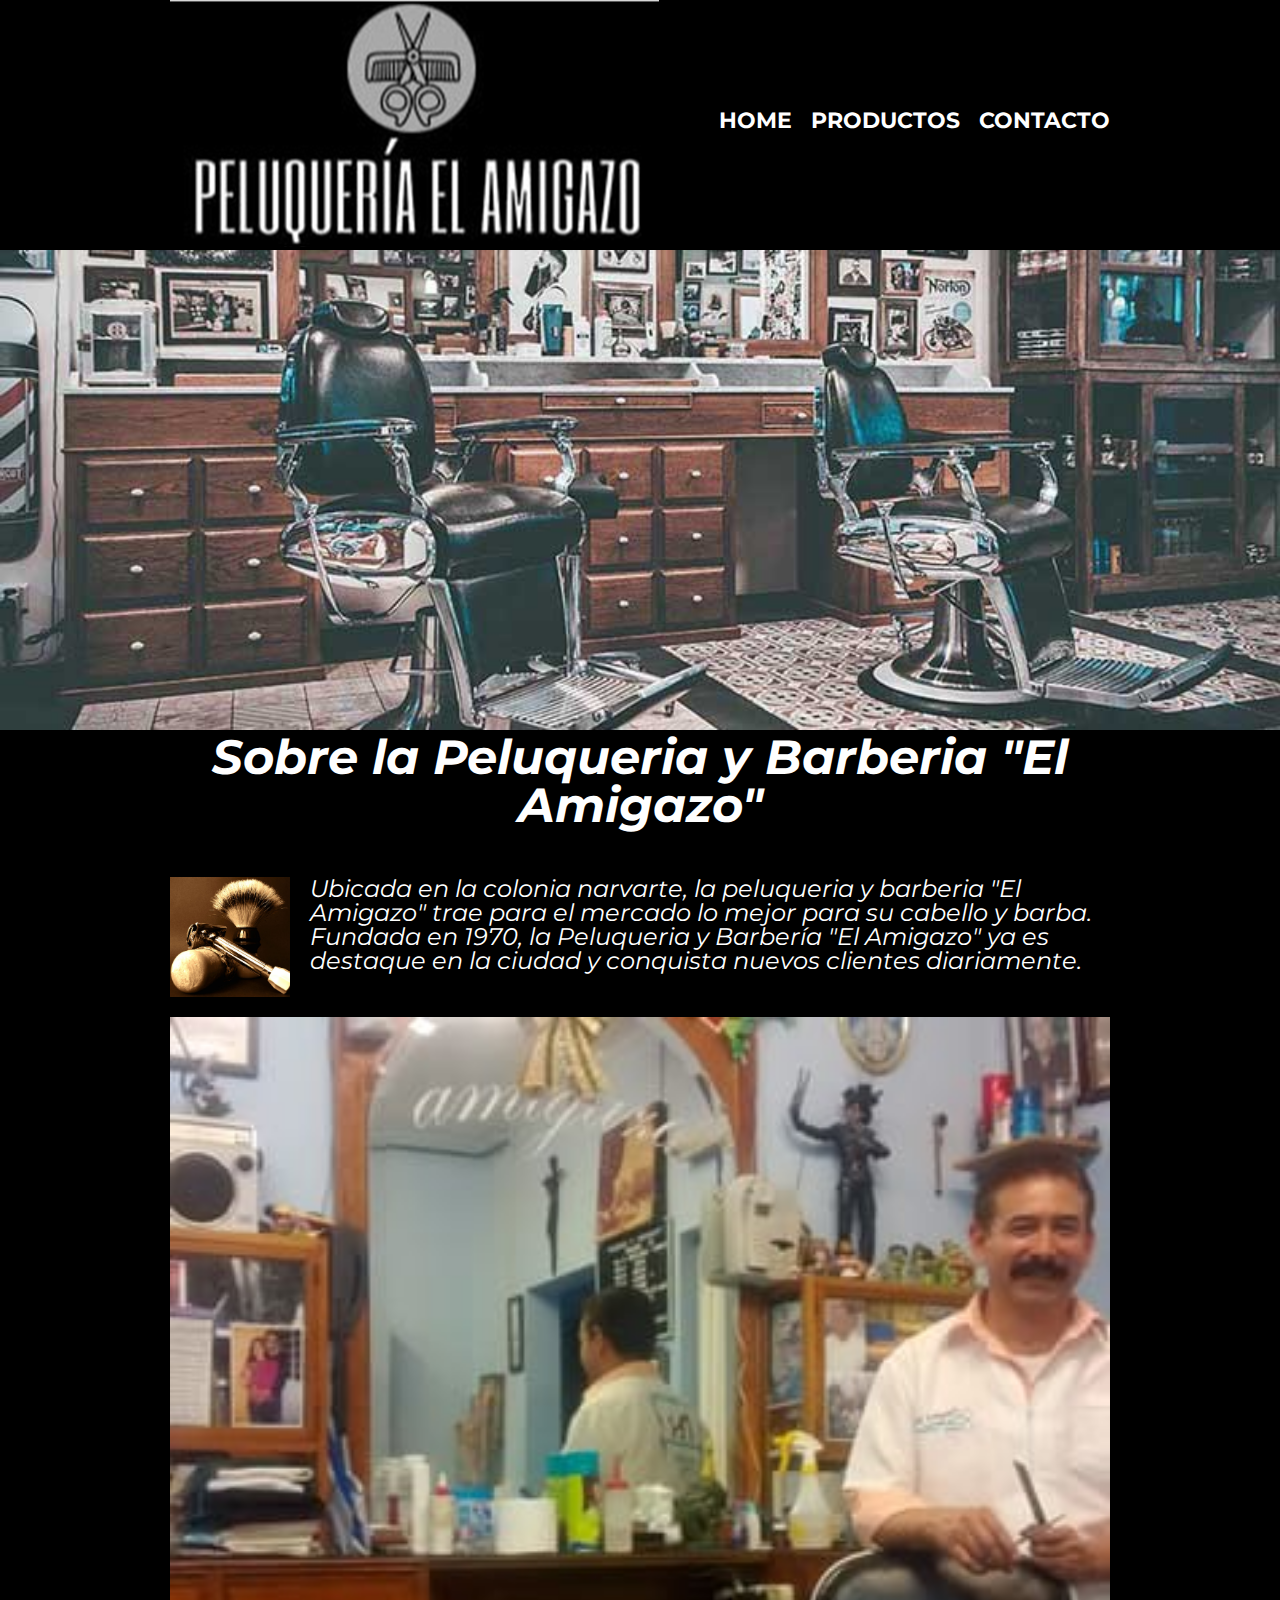
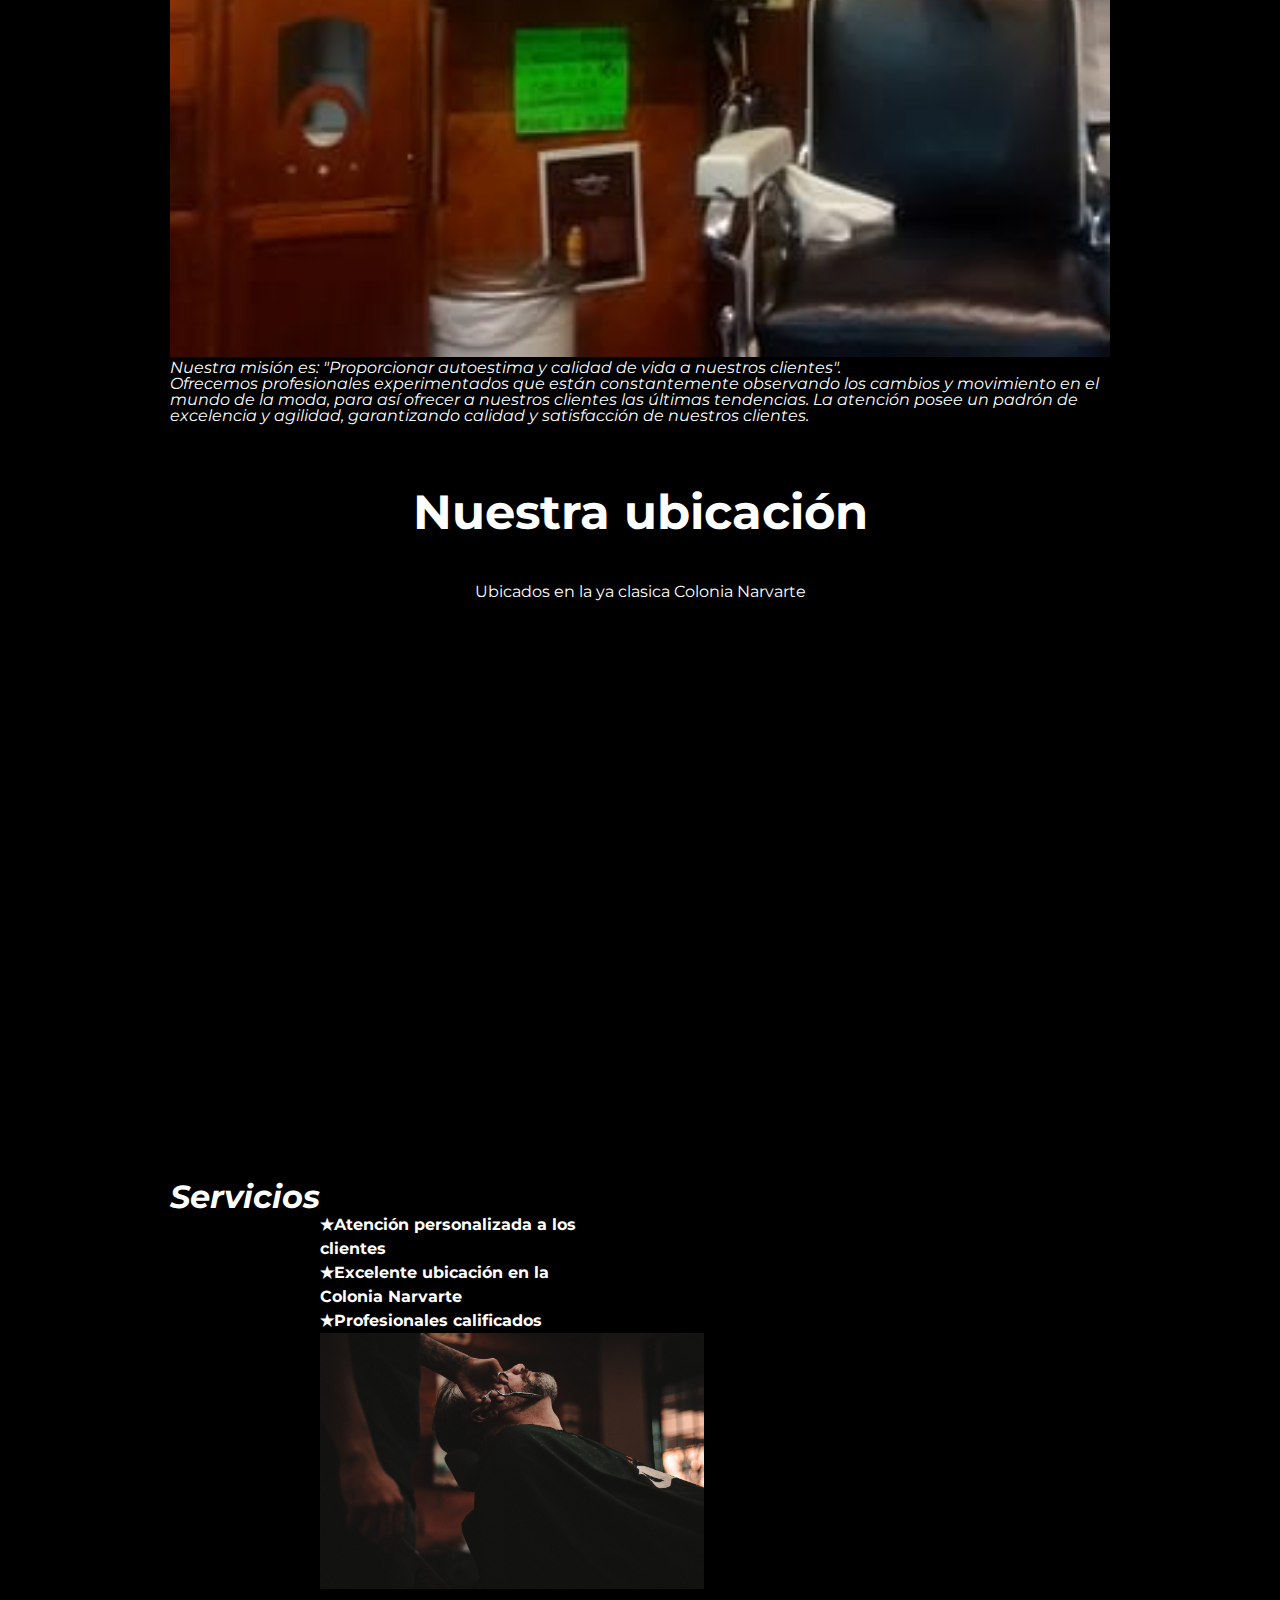
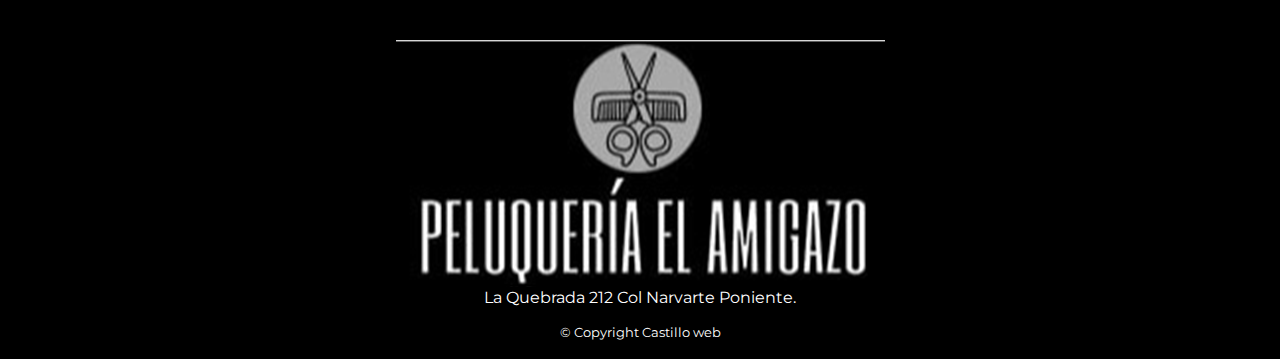
<file: index.html>
<!DOCTYPE html>

<html lang="es">
<head>

<meta charset="UTF-8">
<title>Peluqueria "el amigazo"</title>
<link rel="stylesheet" href="reset.css">
<link rel="stylesheet" href="style.css">
<link href="https://fonts.googleapis.com/css2?family=Montserrat:wght@100&display=swap" rel="stylesheet">

</head>

<body>

<header>
    <div class="caja">
        <h1><img src="imagenes/amigazo.png"></h1>
        <nav>
            
        <ul> 
            <li><a href="index.html">Home</a></li>
            <li><a href="productos.html">Productos</a></li>
            <li><a href="contacto.html">Contacto</a></li>
        </ul>
        </nav>
    </div>
        </header>
<img class="banner" src= "banner/banner.jpg">

<main>
<section class="principal">
<h2 class="tituloprincipal">Sobre la Peluqueria y Barberia "El Amigazo"</h2>
<img class="utensilios" src= "imagenes/uten.jpg">
<p class="descripcion">Ubicada en la colonia narvarte, <strong>la peluqueria y barberia "El Amigazo"</strong> trae para el mercado lo mejor para su cabello y barba. Fundada en 1970, la Peluqueria y Barbería "El Amigazo" ya es destaque en la ciudad y conquista nuevos clientes diariamente.</p> 

<center><img class="amigazo" src= "banner/amigazo.jpg"></center>

<p id="mision"><em>Nuestra misión es:<strong> "Proporcionar autoestima y calidad de vida a nuestros clientes".</strong></em></p>

<p>Ofrecemos profesionales experimentados que están constantemente observando los cambios y movimiento en el mundo de la moda, para así ofrecer a nuestros clientes las últimas tendencias. La atención posee un padrón de excelencia y agilidad, garantizando calidad y satisfacción de nuestros clientes.</p>

</section>

<section class="mapa">
    <h3 class="tituloprincipal"> Nuestra ubicación</h3>
    <p>Ubicados en la ya clasica Colonia Narvarte</p>
    <iframe src="https://www.google.com/maps/embed?pb=!3m2!1ses!2smx!4v1683305873603!5m2!1ses!2smx!6m8!1m7!1sPx1bsxgTIUMcwF3HnxPvOw!2m2!1d19.3998136979277!2d-99.14746602728715!3f324.3590200377584!4f3.6399245796512645!5f0.7820865974627469" width="600" height="450" style="border:0;" allowfullscreen="" loading="lazy" referrerpolicy="no-referrer-when-downgrade"></iframe>
    
</section>

	<div class="diferenciales">

            <h3 class="titulodifere">Servicios</h3>
            <div class="contenidodiferenciales">
        
            <ul class="listadiferenciales">
                <li class="items"><strong>Atención personalizada a los clientes</strong></li>
                <li class="items"><strong>Excelente ubicación en la Colonia Narvarte</strong></li>
                <li class="items"><strong>Profesionales calificados</strong></li>
            </ul>



            <img src="banner/diferenciales1.jpg" class="imagenDiferenciales">

        </div>

        </main>
         <footer>
            <img src="imagenes/amigazo.png">
            <p class= direccion>La Quebrada 212 Col Narvarte Poniente.
            <p class=copyright>&copy Copyright Castillo web</p>

        </footer>
    </body>
</html>
</file>
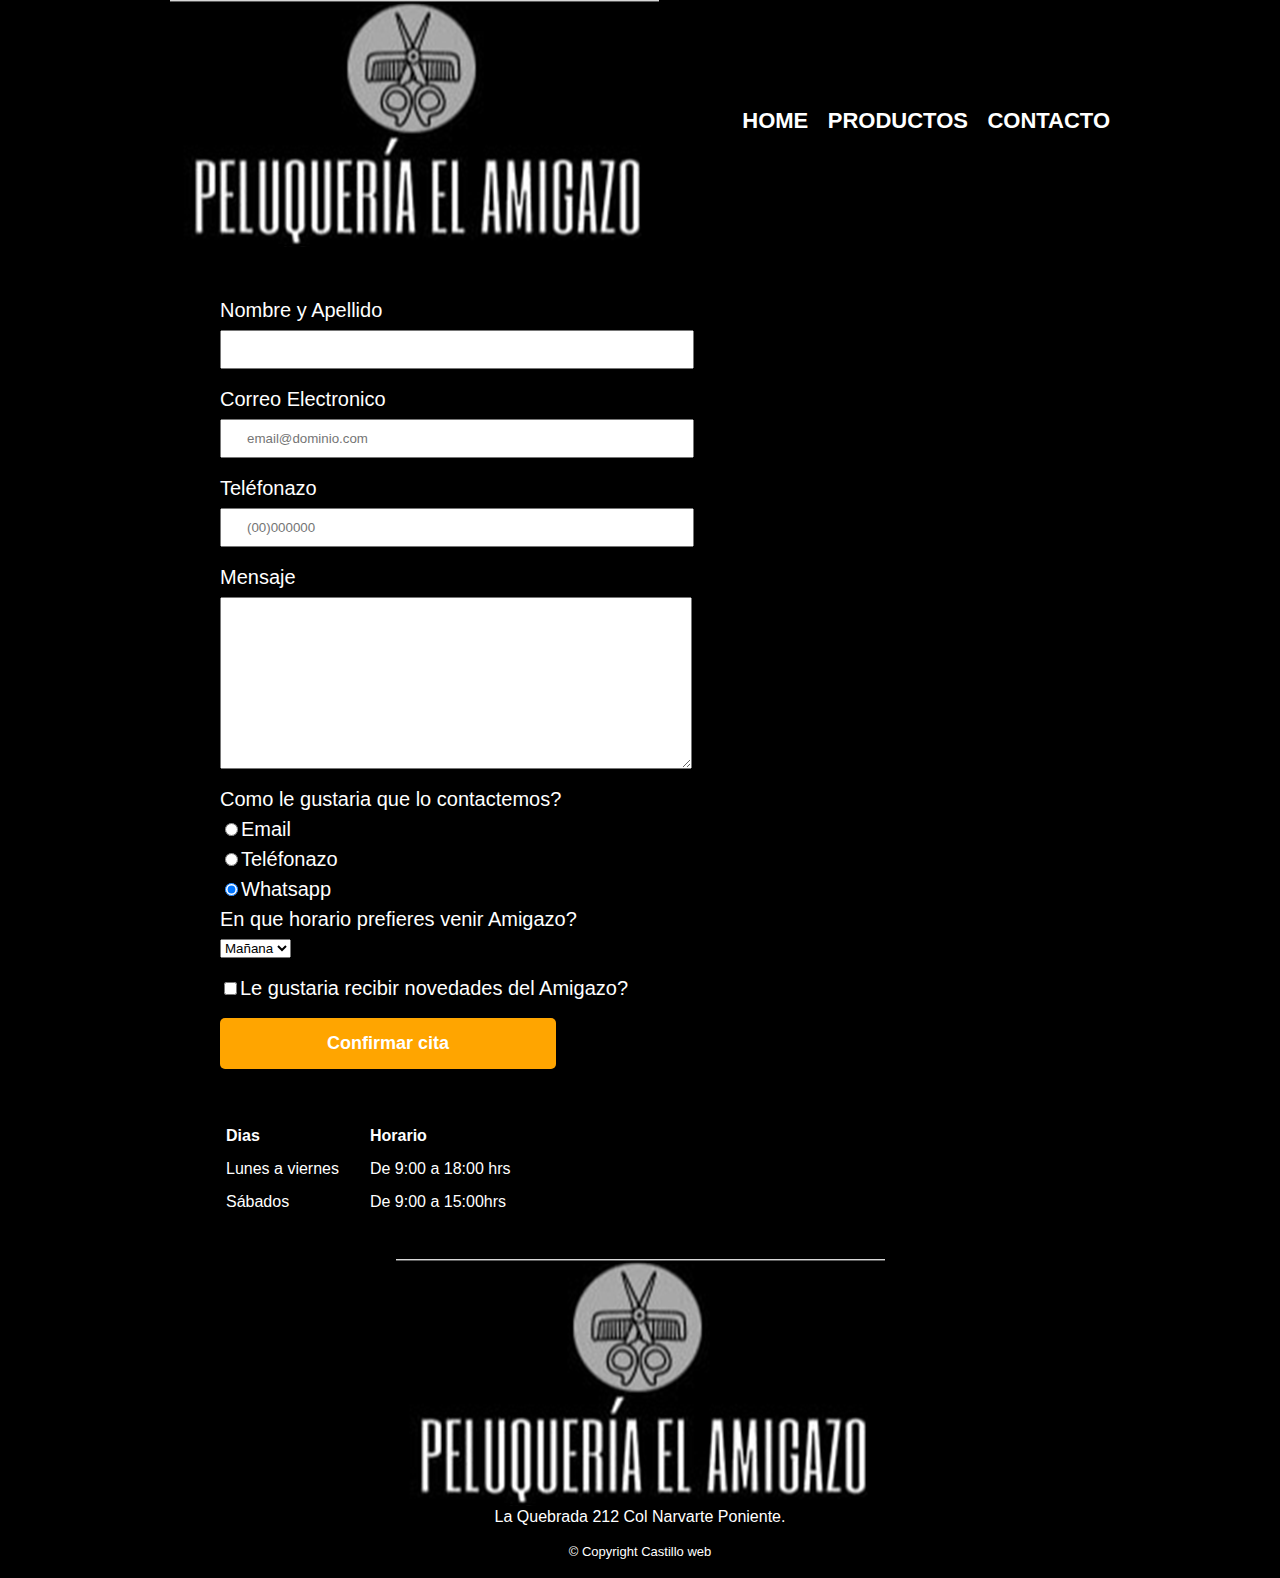
<file: contacto.html>
<!DOCTYPE html>

<html>
	<head>
    <meta charset="UTF-8">
    <title> Contacto "El amigazo"</title>
    <link rel="stylesheet" href="reset.css">
    <link rel="stylesheet" href="style.css">
	</head>

    <body>
    	<header>
    <div class="caja">
    	<h1><img src="imagenes/amigazo.png"></h1>
    	<nav>
    		
    	<ul> 
    		<li><a href="index.html">Home</a></li>
    		<li><a href="productos.html">Productos</a></li>
    		<li><a href="contacto.html">Contacto</a></li>
    	</ul>
        </nav>
    </div>
    	</header>
        <main>
            
<form>
    <label for="nombreapellido"> Nombre y Apellido</label>
    <input type="text" id="nombreapellido"class="input-padron" required>

    <label for="correoelectronico"> Correo Electronico</label>
    <input type="email" id="correoelectronico" class="input-padron" required placeholder="email@dominio.com">

    <label for="telefonazo"> Teléfonazo </label>
    <input type="tel" id="telefonazo" class="input-padron" required placeholder="(00)000000">

    <label for="mensaje">Mensaje</label>
    <textarea cols="70" rows="10" id="mensaje" class="input-padron"></textarea>

    <div>
    <p>Como le gustaria que lo contactemos?</p>
    <label for="radio-email"><input type="radio" name="contacto" value="email" id="radio-email">Email</label>
   

     <label for="radio-telefono"><input type="radio" name="contacto" value="telefono" id="radio-telefono">Teléfonazo</label>
    
     <label for="radio-whats"><input type="radio" name="contacto" value="whats" id="radio-whats"checked>Whatsapp</label>
    
    </div>
    <p>En que horario prefieres venir Amigazo?</p>
<select>
    <option>Mañana</option>
    <option>Tarde</option>

</select> 
    <label class="checkbox"><input type="checkbox">Le gustaria recibir novedades del Amigazo?</label>

    <input type="submit" value="Confirmar cita" class="enviar">



</form>
<table>
    <thead>
    <tr>
        <td>Dias</td>
        <td>Horario</td>

    </tr>
</thead>
<tbody>
<tr><td>Lunes a viernes</td>
    <td>De 9:00 a 18:00 hrs</td>
</tr>
<tr>
    <td>Sábados</td>
    <td>De 9:00 a 15:00hrs</td>
</tr>
</tbody>
</table>

        </main>
        <footer>
            <img src="imagenes/amigazo.png">
            <p class= direccion>La Quebrada 212 Col Narvarte Poniente.
            <p class=copyright>&copy Copyright Castillo web</p>

        </footer>
</file>
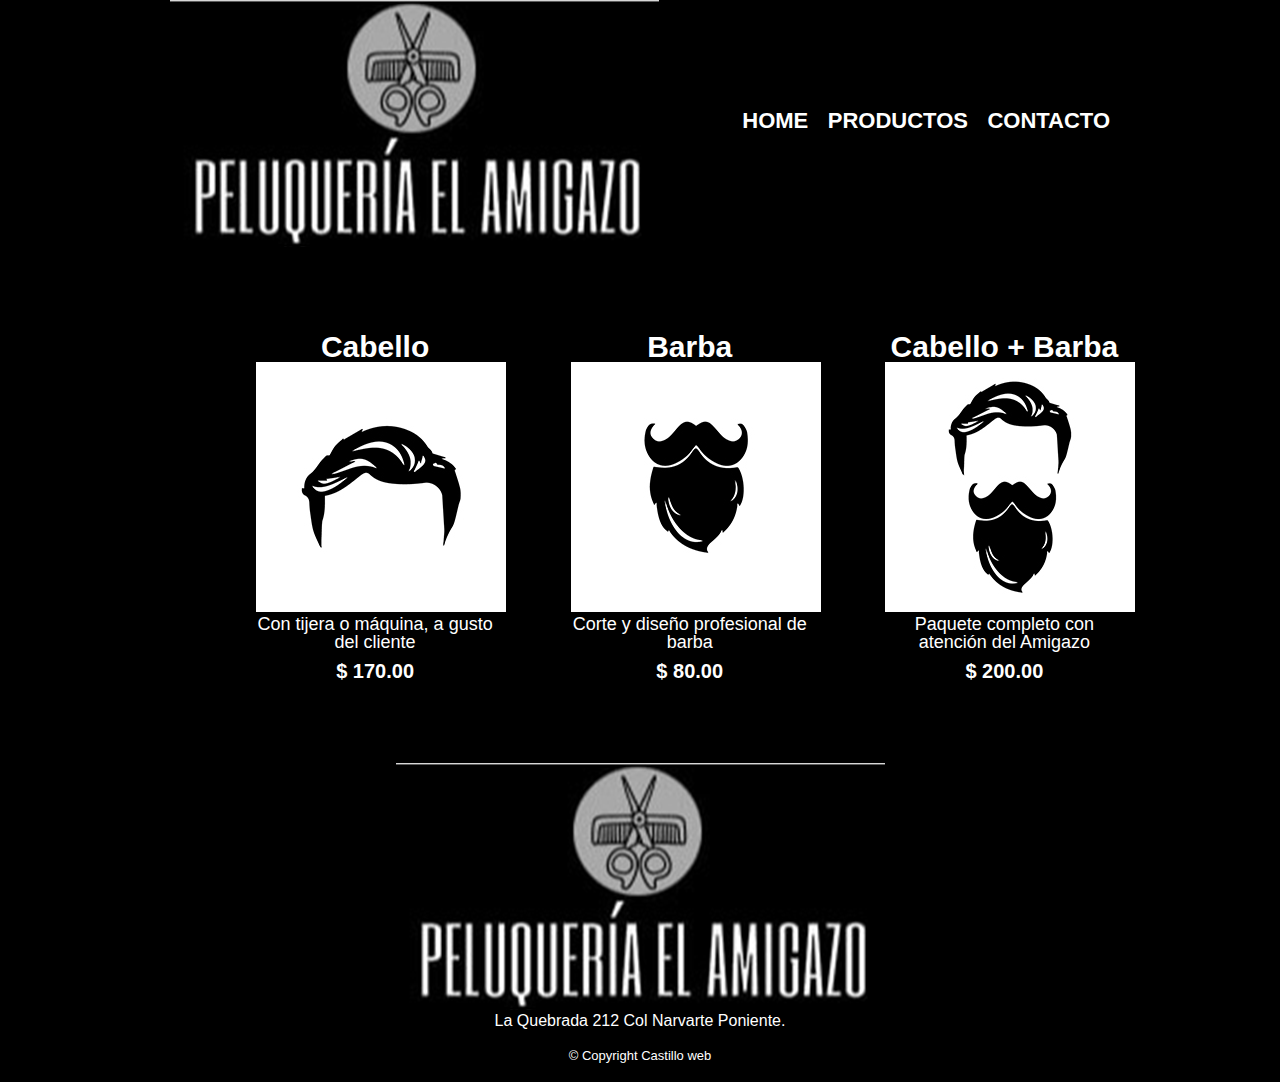
<file: productos.html>
<!DOCTYPE html>

<html>
	<head>
    <meta charset="UTF-8">
    <title> Productos "El amigazo"</title>
    <link rel="stylesheet" href="reset.css">
    <link rel="stylesheet" href="style.css">
	</head>

    <body>
    	<header>
    <div class="caja">
    	<h1><img src="imagenes/amigazo.png"></h1>
    	<nav>
    		
    	<ul> 
    		<li><a href="index.html">Home</a></li>
    		<li><a href="productos.html">Productos</a></li>
    		<li><a href="contacto.html">Contacto</a></li>
    	</ul>
        </nav>
    </div>
    	</header>
    	 <main>
            <ul class="productos">
                <li>
                    <h2>Cabello</h2>
                    <img src="imagenes/cabello.jpg">
                    <p class="productodescripcion">Con tijera o máquina, a gusto del cliente</p>
                    <p class="productoprecio">$ 170.00</p>
                </li>
                <li>
                    <h2>Barba</h2>
                    <img src="imagenes/barba.jpg">
                    <p class="productodescripcion">Corte y diseño profesional de barba</p>
                    <p class="productoprecio">$ 80.00</p>
                </li>
                <li>
                    <h2>Cabello + Barba</h2>
                    <img src="imagenes/cabello+barba.jpg">
                    <p class="productodescripcion">Paquete completo con atención del Amigazo</p>
                    <p class="productoprecio">$ 200.00</p>
                </li>
            </ul>
        </main>
        <footer>
            <img src="imagenes/amigazo.png">
            <p class= direccion>La Quebrada 212 Col Narvarte Poniente.
            <p class=copyright>&copy Copyright Castillo web</p>

        </footer>
    </body>
</html>




</html>
</file>
<file: style.css>
header{background-color: black;
	
}
.caja{
	width: 940px;
	position: relative;
	margin: 0 auto;
}
nav{
	position: absolute;
	top:110px;
	right: 0;

}
nav li {
	display:inline;
	margin: 0  0  0 15px;
}

nav a{
	text-transform: uppercase;
	color: white;
	font-weight: bold;
	font-size: 22px;
	text-decoration: none;
}
nav a:hover{
    color: #c78c19;
    text-decoration: underline;}

.productos{
    width: 940px;
    margin: 0 auto;
    padding: 50px;
}

body {
    font-family: 'Montserrat', sans-serif;
    background: black;
    color: white;
}
.productos li{
    display: inline-block;
    text-align: center;
    width: 30%;
    vertical-align: top;
    margin: 0 1.5%;
    padding: 30px 20px;
    box-sizing: border-box;
    border: 2px solid #000000;
    border-radius: 10px;
}

.productos li:hover{
    border-color:#c78c19;
}

.productos li:active{
    border-color:#088c19;
}

.productos h2{
    font-size: 30px;
    font-weight: bold;
}

.productos li:hover h2{
    font-size: 36px;
    text-decoration: underline;
}
.productodescripcion{
	font-size: 18px;
}
.productoprecio{
	font-size:20px;
	font-weight:bold;
	margin-top:10px; }
	footer{text-align: center;
		background: black;
		
	}
	.direccion{
		color:white;
	}
	.copyright {
		color:white;
		font-size: 13px;
		margin: 20px;
}

main{
	width: 940px;
    margin: 0 auto;
}
form{
	margin: 50px;
}

form label, form p{

	display: block;
	font-size:20px;
	margin: 0 0 10px;
}
.input-padron{
	display: block;
	margin: 0 0 20px;
	padding: 10px 25px;
	width: 50%;
}
.checkbox{ 
margin:20px 0; }

.enviar{
    width: 40%;
    padding: 15px 0;
    font-size: 18px;
    font-weight: bold;
    color:white;
    background: orange;
    border:none;
    border-radius: 5px;
    transition: 1s all;
    cursor:pointer;
}
.enviar:hover {
    background: darkorange;
    transform: scale(1.2);
}

table{margin: 40px 40px;
      padding: 10px 10px;}

thead{
	background: black;
	color:white;
	font-weight: bold;
}
td,th{
	border: 1px solid black;
	padding: 8px 15px; 

}
.banner {width: 100%;}
.amigazo{width: 100%;}
.tituloprincipal{text-align: center;
           font-size: 3em;
           margin: 0 0 1em;
           font-weight: bold;}
.principal {
	padding;3em 0;
	width: 940px;
	margin:0 0 1em;
font-style: italic;}
.descripcion {font-size: 1.5em;}
.titulodifere{font-style: italic;
font-weight: bold;
font-size: 2em;}


.utensilios{width: 120px;
float: left;
margin:0 20px 20px 0}
.mapa {
    padding: 3em 0;
    text-align: center;
}

.mapa p {
    margin: 0 0 2em;
    text-align: center;
}
.diferenciales{padding: 3em 0;}
.contenidodiferenciales{ width: 640px;
    margin: 0 auto;}
.listadiferenciales{
	width: 40%;
    display: inline-block;
    vertical-align: top;}
.items{
	line-height: 1.5;
	font-weight: bold;
}
.imagenDiferenciales{width: 60%;
}
.items:before{
    content:"★"
}
.imagenDiferenciales{width: 60%;
}
</file>
